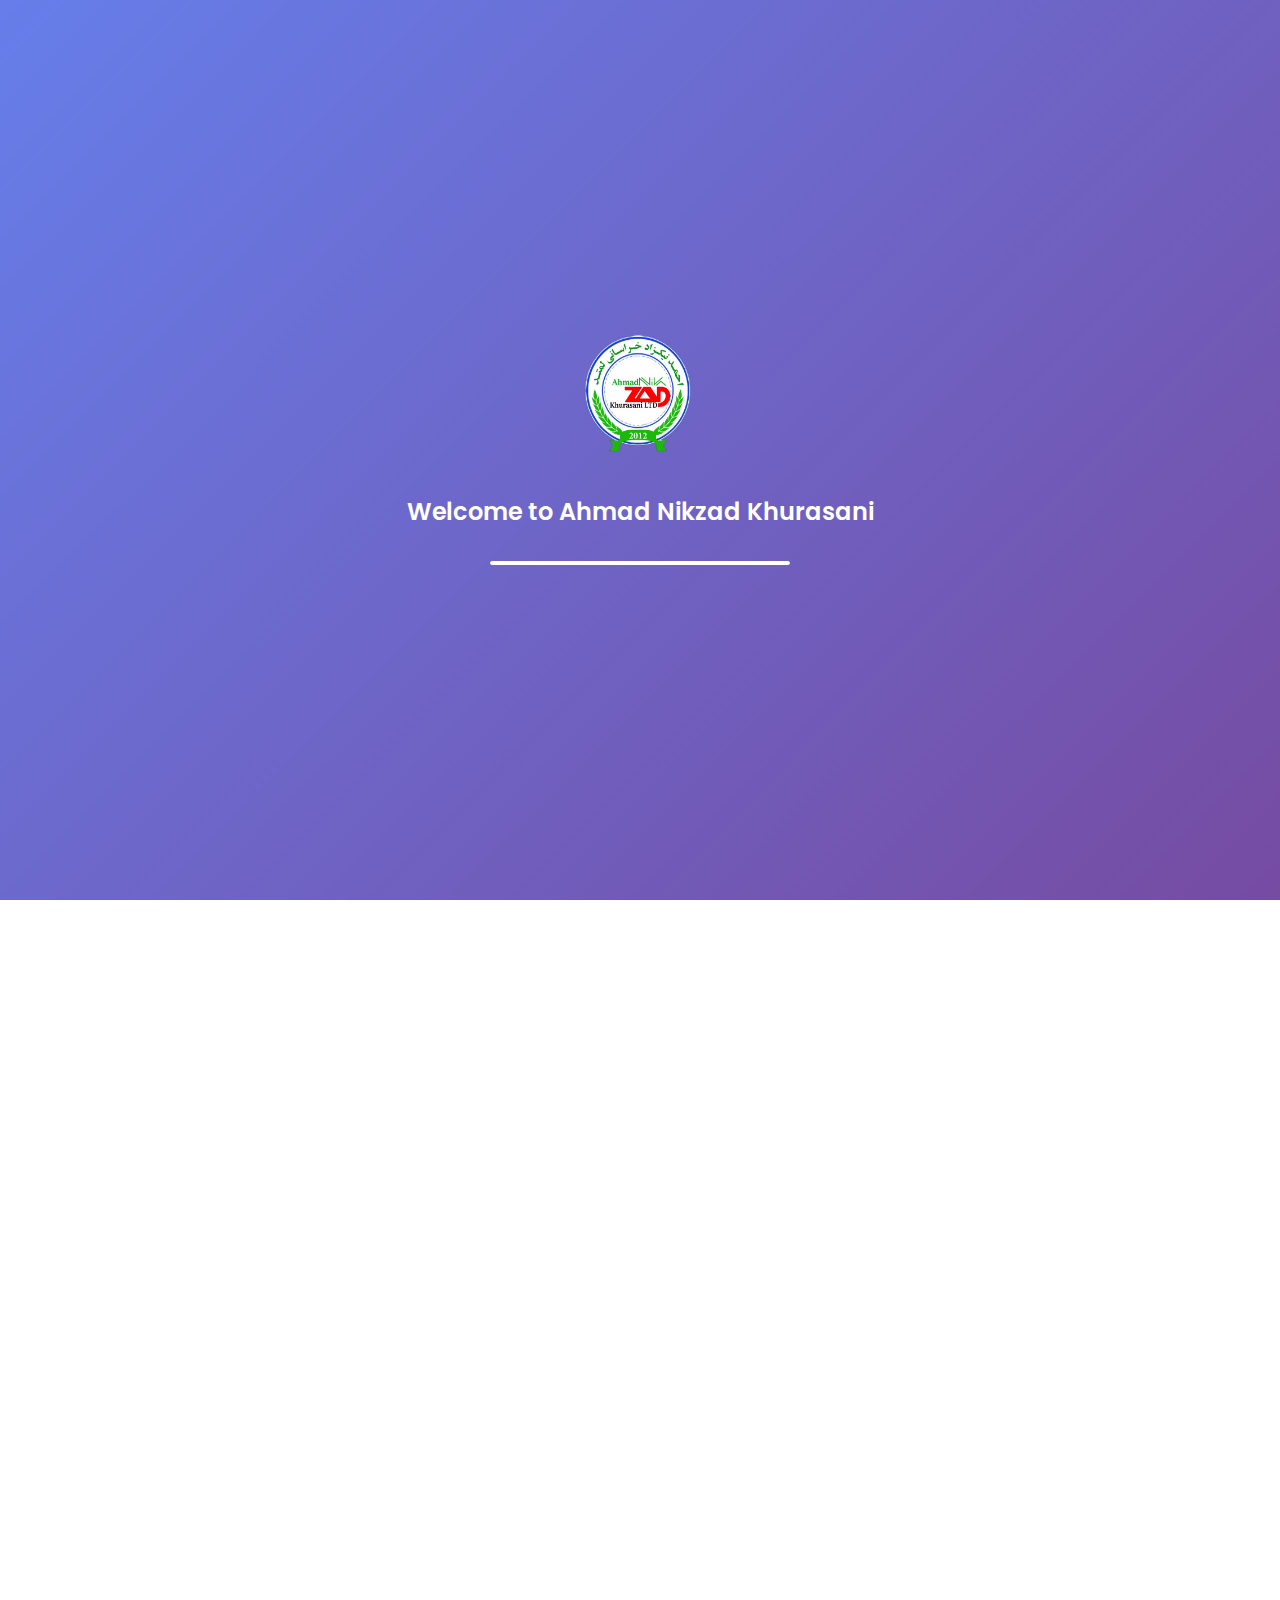
<file: index.html>
<!DOCTYPE html>
<html lang="en">
<head>
    <meta charset="UTF-8">
    <meta name="viewport" content="width=device-width, initial-scale=1.0">
    <title>Ahmad Nikzad Khurasani - Global Trading Company</title>
    <link rel="stylesheet" href="styles.css">
    <link href="https://fonts.googleapis.com/css2?family=Poppins:wght@300;400;500;600;700&display=swap" rel="stylesheet">
    <link rel="stylesheet" href="https://cdnjs.cloudflare.com/ajax/libs/font-awesome/6.0.0/css/all.min.css">
</head>
<body>
    <!-- Loading Animation -->
    <div class="loading-screen" id="loadingScreen">
        <div class="loading-logo">
            <img src="Public/logo.png" alt="Ahmad Nikzad Khurasani Logo" class="logo-animation">
        </div>
        <div class="loading-text">Welcome to Ahmad Nikzad Khurasani</div>
        <div class="loading-bar">
            <div class="loading-progress"></div>
        </div>
    </div>

    <!-- Main Content -->
    <div class="main-content" id="mainContent">
        <!-- Navigation -->
        <nav class="navbar">
            <div class="nav-container">
                <div class="nav-logo">
                    <img src="Public/logo.png" alt="Ahmad Nikzad Khurasani" class="logo">
                    <span class="company-name">Ahmad Nikzad Khurasani</span>
                </div>
                <ul class="nav-menu">
                    <li><a href="#home" class="nav-link">Home</a></li>
                    <li><a href="#about" class="nav-link">About</a></li>
                    <li><a href="#services" class="nav-link">Services</a></li>
                    <li><a href="#contact" class="nav-link">Contact</a></li>
                </ul>
                <div class="hamburger">
                    <span></span>
                    <span></span>
                    <span></span>
                </div>
            </div>
        </nav>

        <!-- Hero Section -->
        <section id="home" class="hero">
            <!-- Stars Background Animation -->
            <div class="stars-container">
                <div class="stars"></div>
                <div class="stars2"></div>
                <div class="stars3"></div>
            </div>
            
            <div class="hero-content">
                <div class="hero-text">
                    <h1 class="hero-title">Ahmad Nikzad Khurasani</h1>
                    <p class="hero-subtitle">Global Trading Excellence</p>
                    <p class="hero-description">Comprehensive Import/Export Solutions Across Key Commodities</p>
                    <div class="hero-buttons">
                        <a href="#services" class="btn btn-primary">Our Services</a>
                        <a href="#contact" class="btn btn-secondary">Get In Touch</a>
                    </div>
                </div>
                <div class="hero-icons">
                    <div class="service-icon-hero" data-service="oil">
                        <img src="Public/oil.jpg" alt="Oil Trading" class="hero-service-image">
                        <span class="icon-label">Oil Trading</span>
                    </div>
                    <div class="service-icon-hero" data-service="cotton">
                        <img src="Public/cotton.jpeg" alt="Cotton Trade" class="hero-service-image">
                        <span class="icon-label">Cotton Trade</span>
                    </div>
                    <div class="service-icon-hero" data-service="dry-fruits">
                        <img src="Public/dry-friut.jpg" alt="Dry Fruits Export" class="hero-service-image">
                        <span class="icon-label">Dry Fruits</span>
                    </div>
                    <div class="service-icon-hero" data-service="cement">
                        <img src="Public/cement.jpg" alt="Cement Supply" class="hero-service-image">
                        <span class="icon-label">Cement Supply</span>
                    </div>
                </div>
            </div>
        </section>

        <!-- Services Grid -->
        <section id="services" class="services-section">
            <div class="container">
                <h2 class="section-title">Our Core Services</h2>
                <p class="section-subtitle">Comprehensive Import/Export Solutions Across Key Commodities</p>
                
                <div class="services-grid">
                    <div class="service-card" data-service="oil">
                        <div class="service-icon">
                            <img src="Public/oil.jpg" alt="Oil Trading" class="service-image">
                        </div>
                        <h3>Oil Trading</h3>
                        <p>Reliable supply of petroleum products and derivatives to global markets</p>
                        <div class="service-details">
                            <p>Our oil division focuses on the reliable supply of petroleum products and derivatives to global markets. We work directly with trusted refineries and suppliers to secure consistent quality and competitive pricing. Our operations include the import and export of crude oil, refined fuels, lubricants, and other petroleum-based products.</p>
                            <p>We handle every stage of the process from contract negotiation and documentation to transportation and storage ensuring compliance with international regulations and environmental standards. By combining industry expertise with logistical efficiency, we help our clients secure their energy needs with confidence.</p>
                        </div>
                    </div>

                    <div class="service-card" data-service="cotton">
                        <div class="service-icon">
                            <img src="Public/cotton.jpeg" alt="Cotton Trade" class="service-image">
                        </div>
                        <h3>Cotton Trade</h3>
                        <p>Premium-quality cotton sourced from leading producers worldwide</p>
                        <div class="service-details">
                            <p>We connect textile manufacturers, distributors, and suppliers across continents with premium-quality cotton sourced from leading producers. Our cotton portfolio includes raw cotton, ginned cotton, and processed fibers suitable for a wide range of textile applications.</p>
                            <p>With a strong focus on quality control, we ensure that every shipment meets the specific requirements of our clients, from fiber length and strength to purity and packaging. By managing procurement, inspection, and shipping, we provide a seamless experience for buyers and sellers in the global cotton trade.</p>
                        </div>
                    </div>

                    <div class="service-card" data-service="dry-fruits">
                        <div class="service-icon">
                            <img src="Public/dry-friut.jpg" alt="Dry Fruits Export" class="service-image">
                        </div>
                        <h3>Dry Fruits Export</h3>
                        <p>High-quality, naturally grown products from trusted farms</p>
                        <div class="service-details">
                            <p>Our dry fruits division specializes in sourcing and exporting high-quality, naturally grown products from trusted farms. We work with a variety of dry fruits, including almonds, walnuts, pistachios, cashews, raisins, and dried apricots.</p>
                            <p>Each product is carefully inspected and processed to preserve its natural taste, nutritional value, and freshness. We prioritize sustainable sourcing practices and strict hygiene standards, ensuring that our customers receive products that meet both health and market standards.</p>
                        </div>
                    </div>

                    <div class="service-card" data-service="cement">
                        <div class="service-icon">
                            <img src="Public/cement.jpg" alt="Cement Supply" class="service-image">
                        </div>
                        <h3>Cement Supply</h3>
                        <p>Premium-grade cement for construction projects of all sizes</p>
                        <div class="service-details">
                            <p>We provide premium-grade cement to support construction projects of all sizes from residential buildings to large-scale infrastructure developments. Sourced from leading manufacturers, our cement meets international strength and durability standards.</p>
                            <p>Our logistics network ensures on-time delivery to ports and project sites, with the capacity to handle both bulk shipments and packaged cement. By maintaining consistent quality and competitive pricing, we help builders and developers keep their projects on schedule and within budget.</p>
                        </div>
                    </div>
                </div>
            </div>
        </section>

        <!-- About Section -->
        <section id="about" class="about-section">
            <div class="container">
                <h2 class="section-title">About Us</h2>
                <div class="about-content">
                    <div class="about-text">
                        <p>Founded in 2012, Ahmad Nikzad Khurasani has established itself as a leading global trading company dedicated to facilitating seamless import and export operations between Asia, Europe, and markets worldwide. Our journey began with a vision to bridge international markets and create opportunities for businesses across continents through reliable, efficient, and transparent trading solutions.</p>
                        
                        <p>Over the past decade, we have built a reputation for excellence in the global commodities market, specializing in high-demand products that drive economies and industries. Our comprehensive approach encompasses the entire trade cycle from initial sourcing and procurement to rigorous quality assurance, efficient logistics management, and timely final delivery. This end-to-end service model ensures that our clients receive consistent, high-quality products while maintaining competitive pricing and meeting strict international standards.</p>
                        
                        <p>Our success is built on the foundation of strong international partnerships, deep market expertise, and a robust supply chain network that spans multiple continents. We have cultivated relationships with trusted suppliers, manufacturers, and logistics providers worldwide, enabling us to offer our clients access to premium products and reliable delivery services. Our team of experienced professionals brings decades of combined knowledge in international trade, market analysis, and regulatory compliance, ensuring that every transaction meets the highest standards of quality, compliance, and timeliness.</p>
                        
                        <p>As we continue to grow and expand our global footprint, we remain committed to our core values of integrity, transparency, and customer satisfaction. We understand that in today's interconnected world, businesses need partners they can trust to navigate the complexities of international trade. That's why we invest heavily in technology, infrastructure, and human resources to provide our clients with the most efficient and reliable trading solutions available in the market.</p>
                    </div>
                    <div class="about-background-logo">
                        <img src="Public/logo.png" alt="Ahmad Nikzad Khurasani" class="about-logo-bg">
                    </div>
                </div>
            </div>
        </section>

        <!-- Stats Section -->
        <section class="stats-section">
            <div class="container">
                <div class="stats-grid">
                    <div class="stat-box">
                        <div class="stat-icon">
                            <i class="fas fa-calendar-alt"></i>
                        </div>
                        <div class="stat-number" data-target="12">0+</div>
                        <div class="stat-label">Years of Experience</div>
                    </div>
                    <div class="stat-box">
                        <div class="stat-icon">
                            <i class="fas fa-users"></i>
                        </div>
                        <div class="stat-number" data-target="50">0+</div>
                        <div class="stat-label">Professional Workers</div>
                    </div>
                    <div class="stat-box">
                        <div class="stat-icon">
                            <i class="fas fa-globe"></i>
                        </div>
                        <div class="stat-number" data-target="25">0+</div>
                        <div class="stat-label">Countries Worldwide</div>
                    </div>
                </div>
            </div>
        </section>

        <!-- Why Choose Us Section -->
        <section class="why-choose-section">
            <div class="container">
                <h2 class="section-title">Why Choose Us</h2>
                <div class="features-grid">
                    <div class="feature-card">
                        <div class="feature-icon">
                            <i class="fas fa-globe"></i>
                        </div>
                        <h3>Global Network</h3>
                        <p>Strong partnerships with suppliers and buyers across Asia, Europe, and beyond.</p>
                        <div class="feature-button">Global Reach</div>
                    </div>
                    <div class="feature-card">
                        <div class="feature-icon">
                            <i class="fas fa-certificate"></i>
                        </div>
                        <h3>Quality Assurance</h3>
                        <p>Rigorous inspection and compliance with international standards.</p>
                        <div class="feature-button">Quality First</div>
                    </div>
                    <div class="feature-card">
                        <div class="feature-icon">
                            <i class="fas fa-shipping-fast"></i>
                        </div>
                        <h3>End-to-End Service</h3>
                        <p>Complete handling from sourcing to final delivery.</p>
                        <div class="feature-button">Full Service</div>
                    </div>
                    <div class="feature-card">
                        <div class="feature-icon">
                            <i class="fas fa-chart-line"></i>
                        </div>
                        <h3>Market Expertise</h3>
                        <p>Deep understanding of commodity markets and price trends.</p>
                        <div class="feature-button">Expert Knowledge</div>
                    </div>
                    <div class="feature-card">
                        <div class="feature-icon">
                            <i class="fas fa-truck"></i>
                        </div>
                        <h3>Reliable Logistics</h3>
                        <p>Efficient shipping and customs clearance for timely arrivals.</p>
                        <div class="feature-button">Fast Delivery</div>
                    </div>
                </div>
            </div>
        </section>



        <!-- Contact Section -->
        <section id="contact" class="contact-section">
            <div class="container">
                <h2 class="section-title">Contact Us</h2>
                <div class="contact-content">
                    <div class="contact-buttons">
                        <div class="contact-button" data-type="headquarters">
                            <div class="contact-icon">
                                <i class="fas fa-building"></i>
                            </div>
                            <div class="contact-info">
                                <h3>Headquarters</h3>
                                <p>Mazar Sharif, Afghanistan</p>
                            </div>
                        </div>
                        <div class="contact-button" data-type="email">
                            <div class="contact-icon">
                                <i class="fas fa-envelope"></i>
                            </div>
                            <div class="contact-info">
                                <h3>Email</h3>
                                <p>info@ahmadnikzad.ltd</p>
                            </div>
                        </div>
                        <div class="contact-button" data-type="whatsapp1">
                            <div class="contact-icon">
                                <i class="fab fa-whatsapp"></i>
                            </div>
                            <div class="contact-info">
                                <h3>WhatsApp</h3>
                                <p>+90 539 436 2930</p>
                            </div>
                        </div>
                        <div class="contact-button" data-type="whatsapp2">
                            <div class="contact-icon">
                                <i class="fab fa-whatsapp"></i>
                            </div>
                            <div class="contact-info">
                                <h3>WhatsApp</h3>
                                <p>+93 782 068 888</p>
                            </div>
                        </div>
                    </div>
                </div>
            </div>
        </section>

        <!-- Footer -->
        <footer class="footer">
            <div class="container">
                <div class="footer-content">
                    <div class="footer-logo">
                        <img src="Public/logo.png" alt="Ahmad Nikzad Khurasani" class="footer-logo-img">
                        <p>Ahmad Nikzad Khurasani</p>
                    </div>
                    <div class="footer-links">
                        <a href="#home">Home</a>
                        <a href="#about">About</a>
                        <a href="#services">Services</a>
                        <a href="#contact">Contact</a>
                    </div>
                </div>
                <div class="footer-bottom">
                    <p>&copy; 2025 Ahmad Nikzad Khurasani. All rights reserved.</p>
                </div>
            </div>
        </footer>
    </div>

    <script src="script.js"></script>
</body>
</html>
</file>
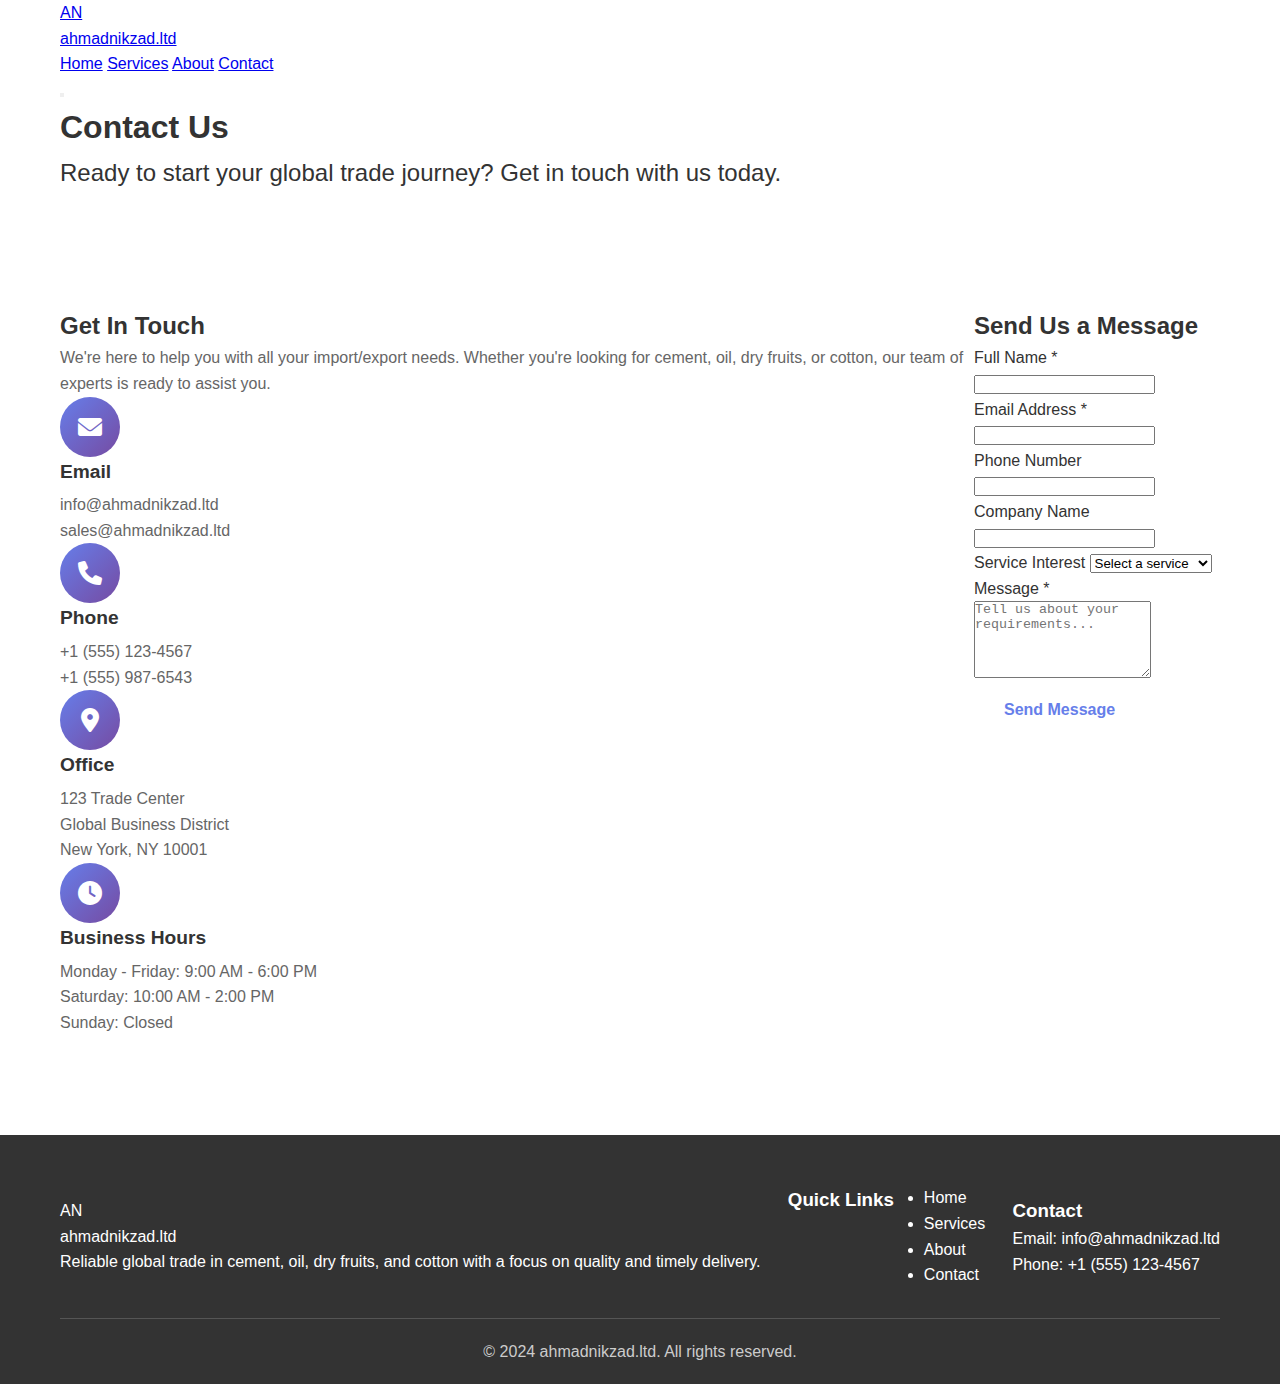
<file: contact.html>
<!DOCTYPE html>
<html lang="en">
<head>
    <meta charset="UTF-8">
    <meta name="viewport" content="width=device-width, initial-scale=1.0">
    <title>Contact — AHMADNIKZAD</title>
    <meta name="description" content="Get in touch with Ahmad Nikzad Khurasani for your import/export needs.">
    <link rel="stylesheet" href="styles.css">
    <link rel="stylesheet" href="https://cdnjs.cloudflare.com/ajax/libs/font-awesome/6.0.0/css/all.min.css">
</head>
<body>
    <!-- Header -->
    <header class="header">
        <div class="container">
            <div class="header-inner">
                <a href="index.html" class="brand">
                    <div class="logo">AN</div>
                    <span class="brand-name">ahmadnikzad.ltd</span>
                </a>
                <nav class="nav">
                    <a href="index.html">Home</a>
                    <a href="services.html">Services</a>
                    <a href="about.html">About</a>
                    <a href="contact.html" class="active">Contact</a>
                </nav>
                <button class="mobile-menu-btn" aria-label="Menu">
                    <span></span>
                    <span></span>
                    <span></span>
                </button>
            </div>
        </div>
    </header>

    <!-- Main Content -->
    <main>
        <!-- Hero Section -->
        <section class="hero-section">
            <div class="container">
                <h1>Contact Us</h1>
                <p class="hero-subtitle">Ready to start your global trade journey? Get in touch with us today.</p>
            </div>
        </section>

        <!-- Contact Content -->
        <section class="contact-section">
            <div class="container">
                <div class="contact-content">
                    <div class="contact-info">
                        <h2>Get In Touch</h2>
                        <p>We're here to help you with all your import/export needs. Whether you're looking for cement, oil, dry fruits, or cotton, our team of experts is ready to assist you.</p>
                        
                        <div class="contact-methods">
                            <div class="contact-method">
                                <div class="contact-icon">
                                    <i class="fas fa-envelope"></i>
                                </div>
                                <div class="contact-details">
                                    <h3>Email</h3>
                                    <p>info@ahmadnikzad.ltd</p>
                                    <p>sales@ahmadnikzad.ltd</p>
                                </div>
                            </div>
                            
                            <div class="contact-method">
                                <div class="contact-icon">
                                    <i class="fas fa-phone"></i>
                                </div>
                                <div class="contact-details">
                                    <h3>Phone</h3>
                                    <p>+1 (555) 123-4567</p>
                                    <p>+1 (555) 987-6543</p>
                                </div>
                            </div>
                            
                            <div class="contact-method">
                                <div class="contact-icon">
                                    <i class="fas fa-map-marker-alt"></i>
                                </div>
                                <div class="contact-details">
                                    <h3>Office</h3>
                                    <p>123 Trade Center</p>
                                    <p>Global Business District</p>
                                    <p>New York, NY 10001</p>
                                </div>
                            </div>
                            
                            <div class="contact-method">
                                <div class="contact-icon">
                                    <i class="fas fa-clock"></i>
                                </div>
                                <div class="contact-details">
                                    <h3>Business Hours</h3>
                                    <p>Monday - Friday: 9:00 AM - 6:00 PM</p>
                                    <p>Saturday: 10:00 AM - 2:00 PM</p>
                                    <p>Sunday: Closed</p>
                                </div>
                            </div>
                        </div>
                    </div>
                    
                    <div class="contact-form">
                        <h2>Send Us a Message</h2>
                        <form>
                            <div class="form-group">
                                <label for="name">Full Name *</label>
                                <input type="text" id="name" name="name" required>
                            </div>
                            
                            <div class="form-group">
                                <label for="email">Email Address *</label>
                                <input type="email" id="email" name="email" required>
                            </div>
                            
                            <div class="form-group">
                                <label for="phone">Phone Number</label>
                                <input type="tel" id="phone" name="phone">
                            </div>
                            
                            <div class="form-group">
                                <label for="company">Company Name</label>
                                <input type="text" id="company" name="company">
                            </div>
                            
                            <div class="form-group">
                                <label for="service">Service Interest</label>
                                <select id="service" name="service">
                                    <option value="">Select a service</option>
                                    <option value="cement">Cement Supply</option>
                                    <option value="oil">Oil Trading</option>
                                    <option value="dry-fruits">Dry Fruits Export</option>
                                    <option value="cotton">Cotton Trade</option>
                                    <option value="other">Other</option>
                                </select>
                            </div>
                            
                            <div class="form-group">
                                <label for="message">Message *</label>
                                <textarea id="message" name="message" rows="5" required placeholder="Tell us about your requirements..."></textarea>
                            </div>
                            
                            <button type="submit" class="btn btn-primary">Send Message</button>
                        </form>
                    </div>
                </div>
            </div>
        </section>
    </main>

    <!-- Footer -->
    <footer class="footer">
        <div class="container">
            <div class="footer-content">
                <div class="footer-brand">
                    <div class="logo">AN</div>
                    <span class="brand-name">ahmadnikzad.ltd</span>
                    <p>Reliable global trade in cement, oil, dry fruits, and cotton with a focus on quality and timely delivery.</p>
                </div>
                <div class="footer-links">
                    <h3>Quick Links</h3>
                    <ul>
                        <li><a href="index.html">Home</a></li>
                        <li><a href="services.html">Services</a></li>
                        <li><a href="about.html">About</a></li>
                        <li><a href="contact.html">Contact</a></li>
                    </ul>
                </div>
                <div class="footer-contact">
                    <h3>Contact</h3>
                    <p>Email: info@ahmadnikzad.ltd</p>
                    <p>Phone: +1 (555) 123-4567</p>
                </div>
            </div>
            <div class="footer-bottom">
                <p>&copy; 2024 ahmadnikzad.ltd. All rights reserved.</p>
            </div>
        </div>
    </footer>

    <script src="script.js"></script>
</body>
</html>
</file>
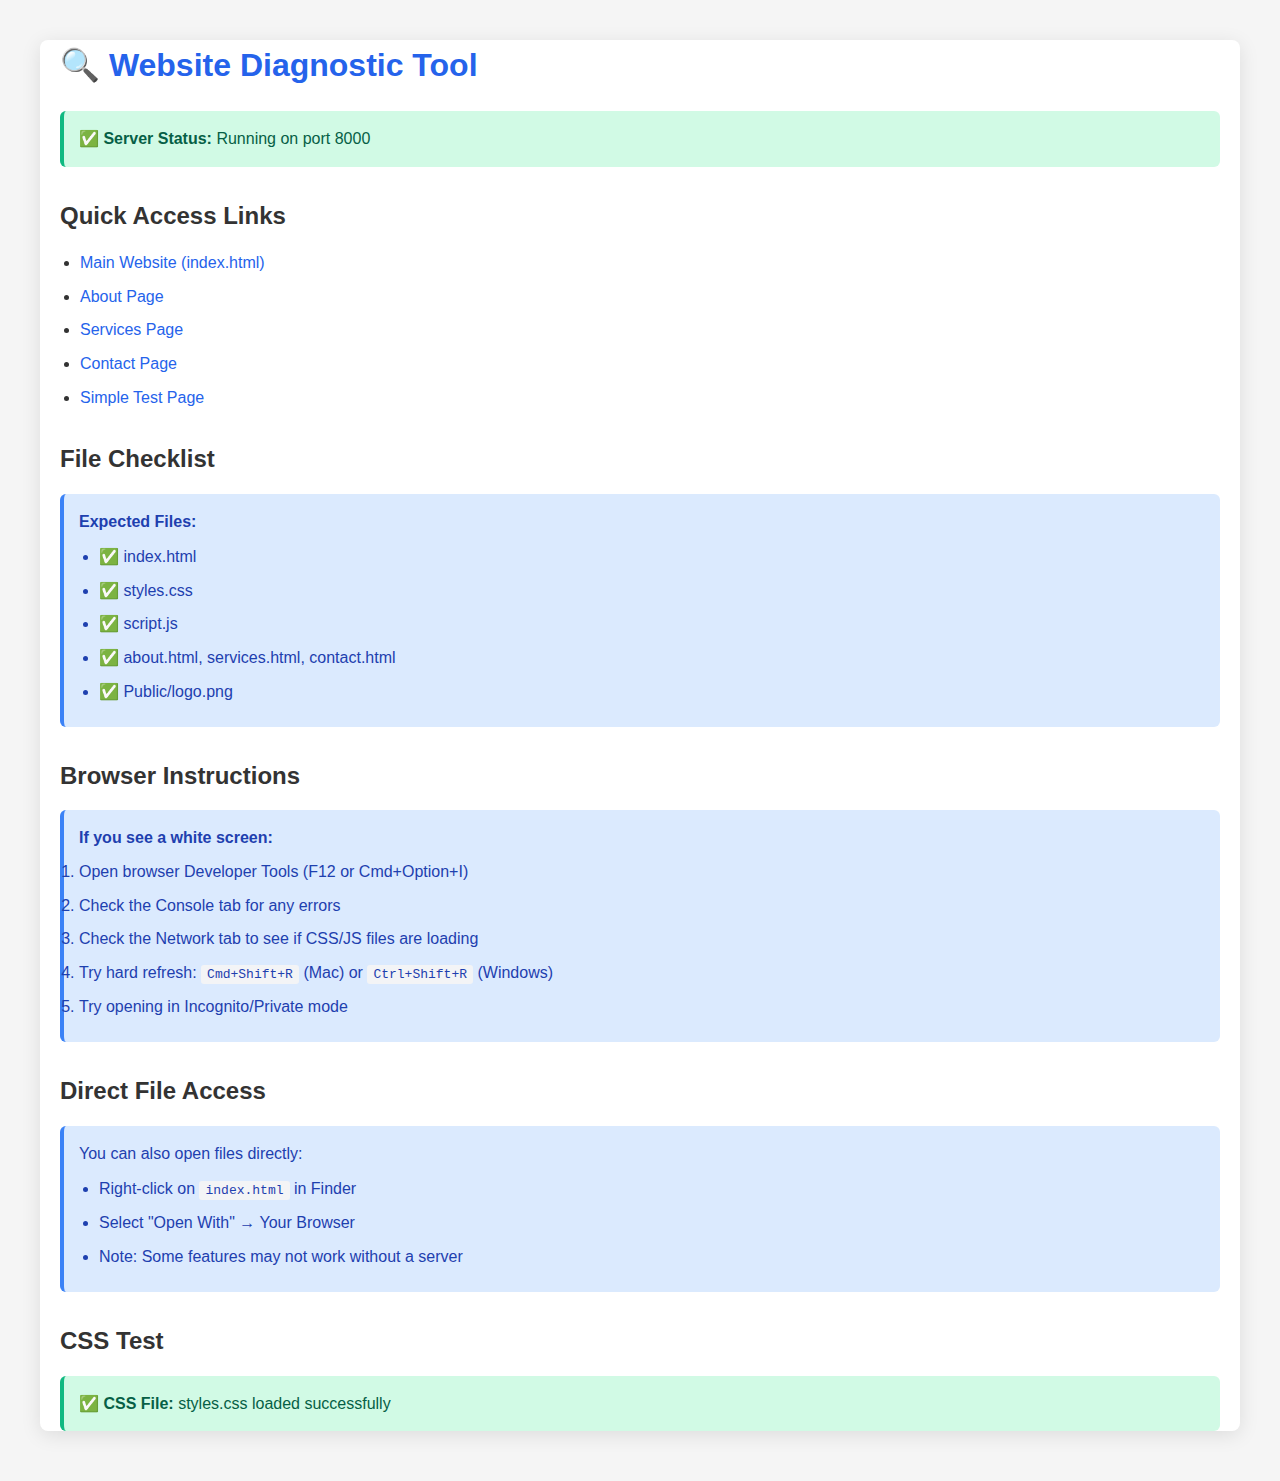
<file: debug.html>
<!DOCTYPE html>
<html lang="en">
<head>
    <meta charset="UTF-8">
    <meta name="viewport" content="width=device-width, initial-scale=1.0">
    <title>Debug - Website Status</title>
    <style>
        * { margin: 0; padding: 0; box-sizing: border-box; }
        body {
            font-family: -apple-system, BlinkMacSystemFont, 'Segoe UI', Arial, sans-serif;
            background: #f5f5f5;
            padding: 40px;
            line-height: 1.6;
        }
        .container {
            max-width: 800px;
            margin: 0 auto;
            background: white;
            padding: 40px;
            border-radius: 8px;
            box-shadow: 0 4px 20px rgba(0,0,0,0.1);
        }
        h1 { color: #2563eb; margin-bottom: 20px; }
        h2 { color: #333; margin-top: 30px; margin-bottom: 15px; }
        .status { padding: 15px; margin: 10px 0; border-radius: 6px; }
        .success { background: #d1fae5; color: #065f46; border-left: 4px solid #10b981; }
        .error { background: #fee2e2; color: #991b1b; border-left: 4px solid #ef4444; }
        .info { background: #dbeafe; color: #1e40af; border-left: 4px solid #3b82f6; }
        ul { margin-left: 20px; margin-top: 10px; }
        li { margin: 8px 0; }
        a { color: #2563eb; text-decoration: none; font-weight: 500; }
        a:hover { text-decoration: underline; }
        code { background: #f3f4f6; padding: 2px 6px; border-radius: 3px; font-family: monospace; }
    </style>
</head>
<body>
    <div class="container">
        <h1>🔍 Website Diagnostic Tool</h1>
        
        <div class="status success">
            <strong>✅ Server Status:</strong> Running on port 8000
        </div>
        
        <h2>Quick Access Links</h2>
        <ul>
            <li><a href="index.html" target="_blank">Main Website (index.html)</a></li>
            <li><a href="about.html" target="_blank">About Page</a></li>
            <li><a href="services.html" target="_blank">Services Page</a></li>
            <li><a href="contact.html" target="_blank">Contact Page</a></li>
            <li><a href="test.html" target="_blank">Simple Test Page</a></li>
        </ul>
        
        <h2>File Checklist</h2>
        <div class="status info">
            <strong>Expected Files:</strong>
            <ul>
                <li>✅ index.html</li>
                <li>✅ styles.css</li>
                <li>✅ script.js</li>
                <li>✅ about.html, services.html, contact.html</li>
                <li>✅ Public/logo.png</li>
            </ul>
        </div>
        
        <h2>Browser Instructions</h2>
        <div class="status info">
            <p><strong>If you see a white screen:</strong></p>
            <ol>
                <li>Open browser Developer Tools (F12 or Cmd+Option+I)</li>
                <li>Check the Console tab for any errors</li>
                <li>Check the Network tab to see if CSS/JS files are loading</li>
                <li>Try hard refresh: <code>Cmd+Shift+R</code> (Mac) or <code>Ctrl+Shift+R</code> (Windows)</li>
                <li>Try opening in Incognito/Private mode</li>
            </ol>
        </div>
        
        <h2>Direct File Access</h2>
        <div class="status info">
            <p>You can also open files directly:</p>
            <ul>
                <li>Right-click on <code>index.html</code> in Finder</li>
                <li>Select "Open With" → Your Browser</li>
                <li>Note: Some features may not work without a server</li>
            </ul>
        </div>
        
        <h2>CSS Test</h2>
        <div id="css-test" class="status">
            <p>Testing CSS loading...</p>
        </div>
        
        <script>
            // Test if CSS is loaded
            const testDiv = document.getElementById('css-test');
            setTimeout(() => {
                const link = document.createElement('link');
                link.rel = 'stylesheet';
                link.href = 'styles.css';
                link.onload = () => {
                    testDiv.className = 'status success';
                    testDiv.innerHTML = '<strong>✅ CSS File:</strong> styles.css loaded successfully';
                };
                link.onerror = () => {
                    testDiv.className = 'status error';
                    testDiv.innerHTML = '<strong>❌ CSS File:</strong> styles.css failed to load. Check file path.';
                };
                document.head.appendChild(link);
            }, 100);
        </script>
    </div>
</body>
</html>
</file>
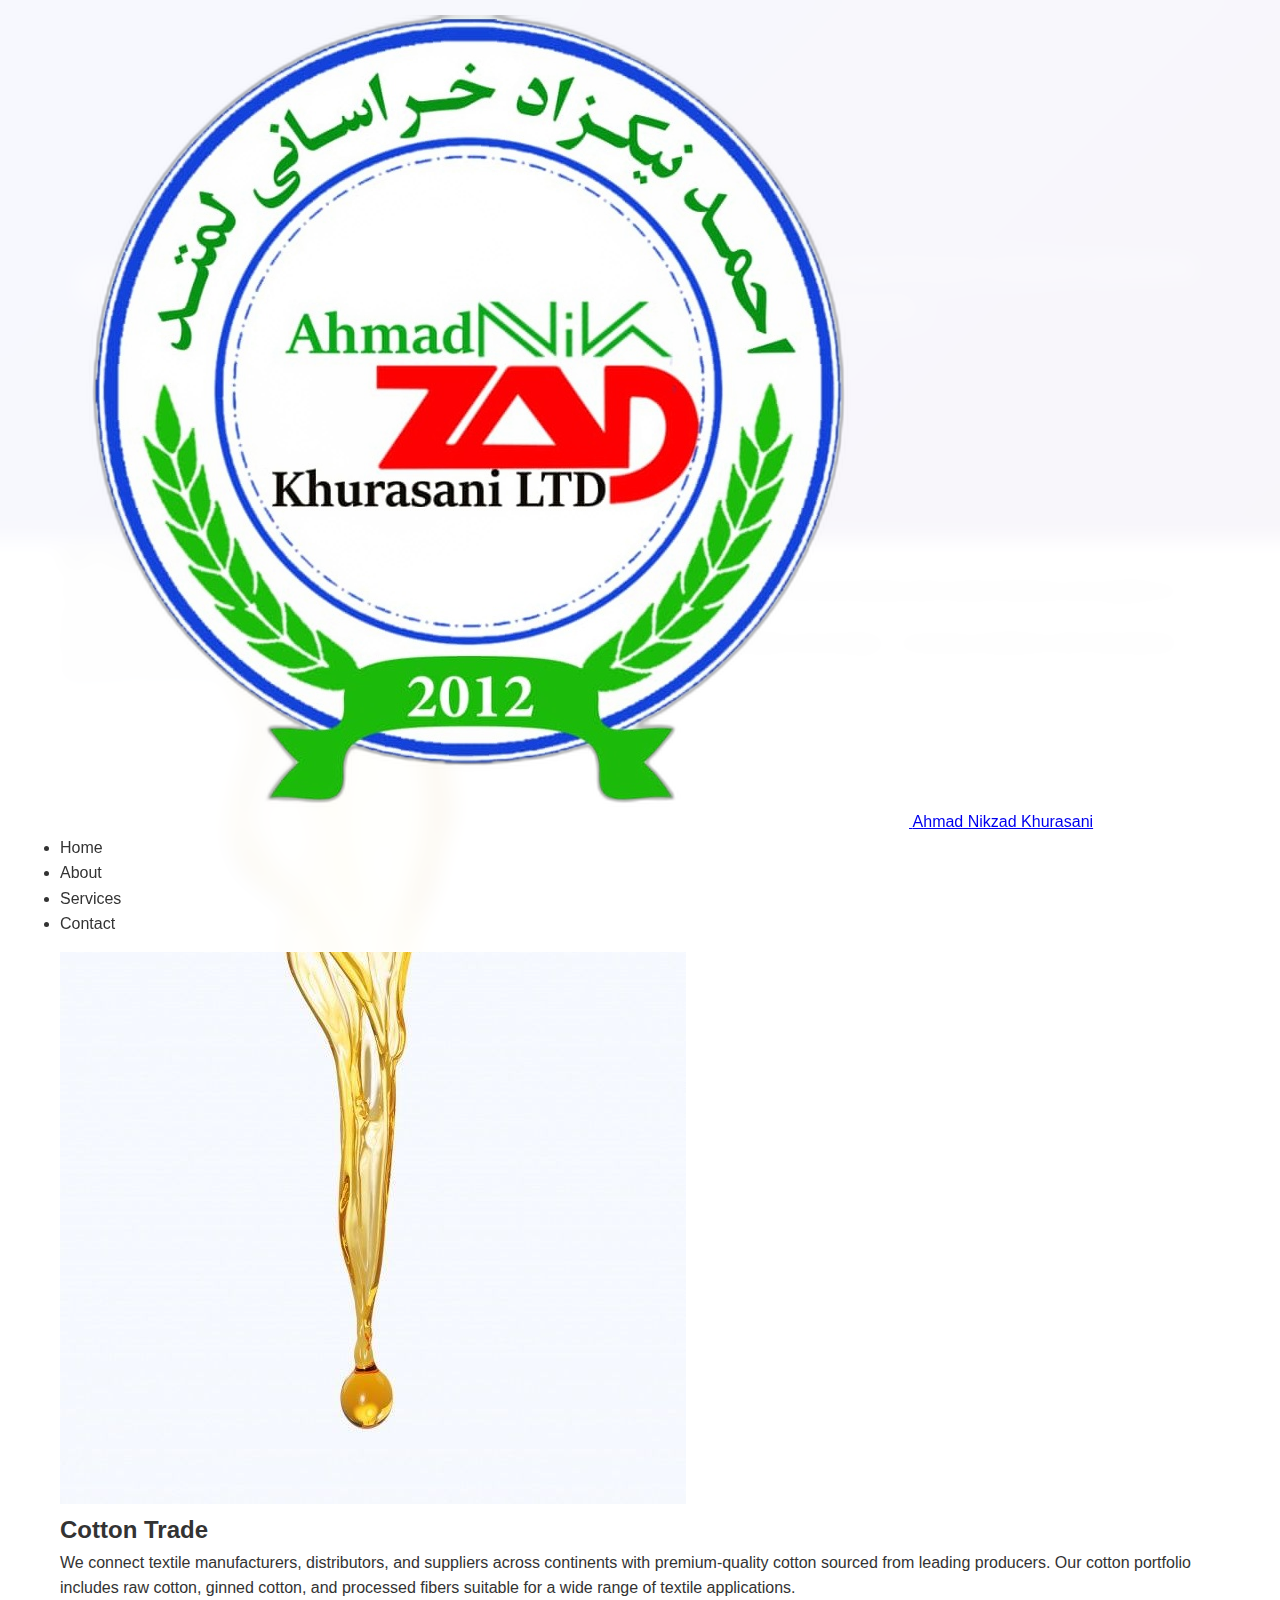
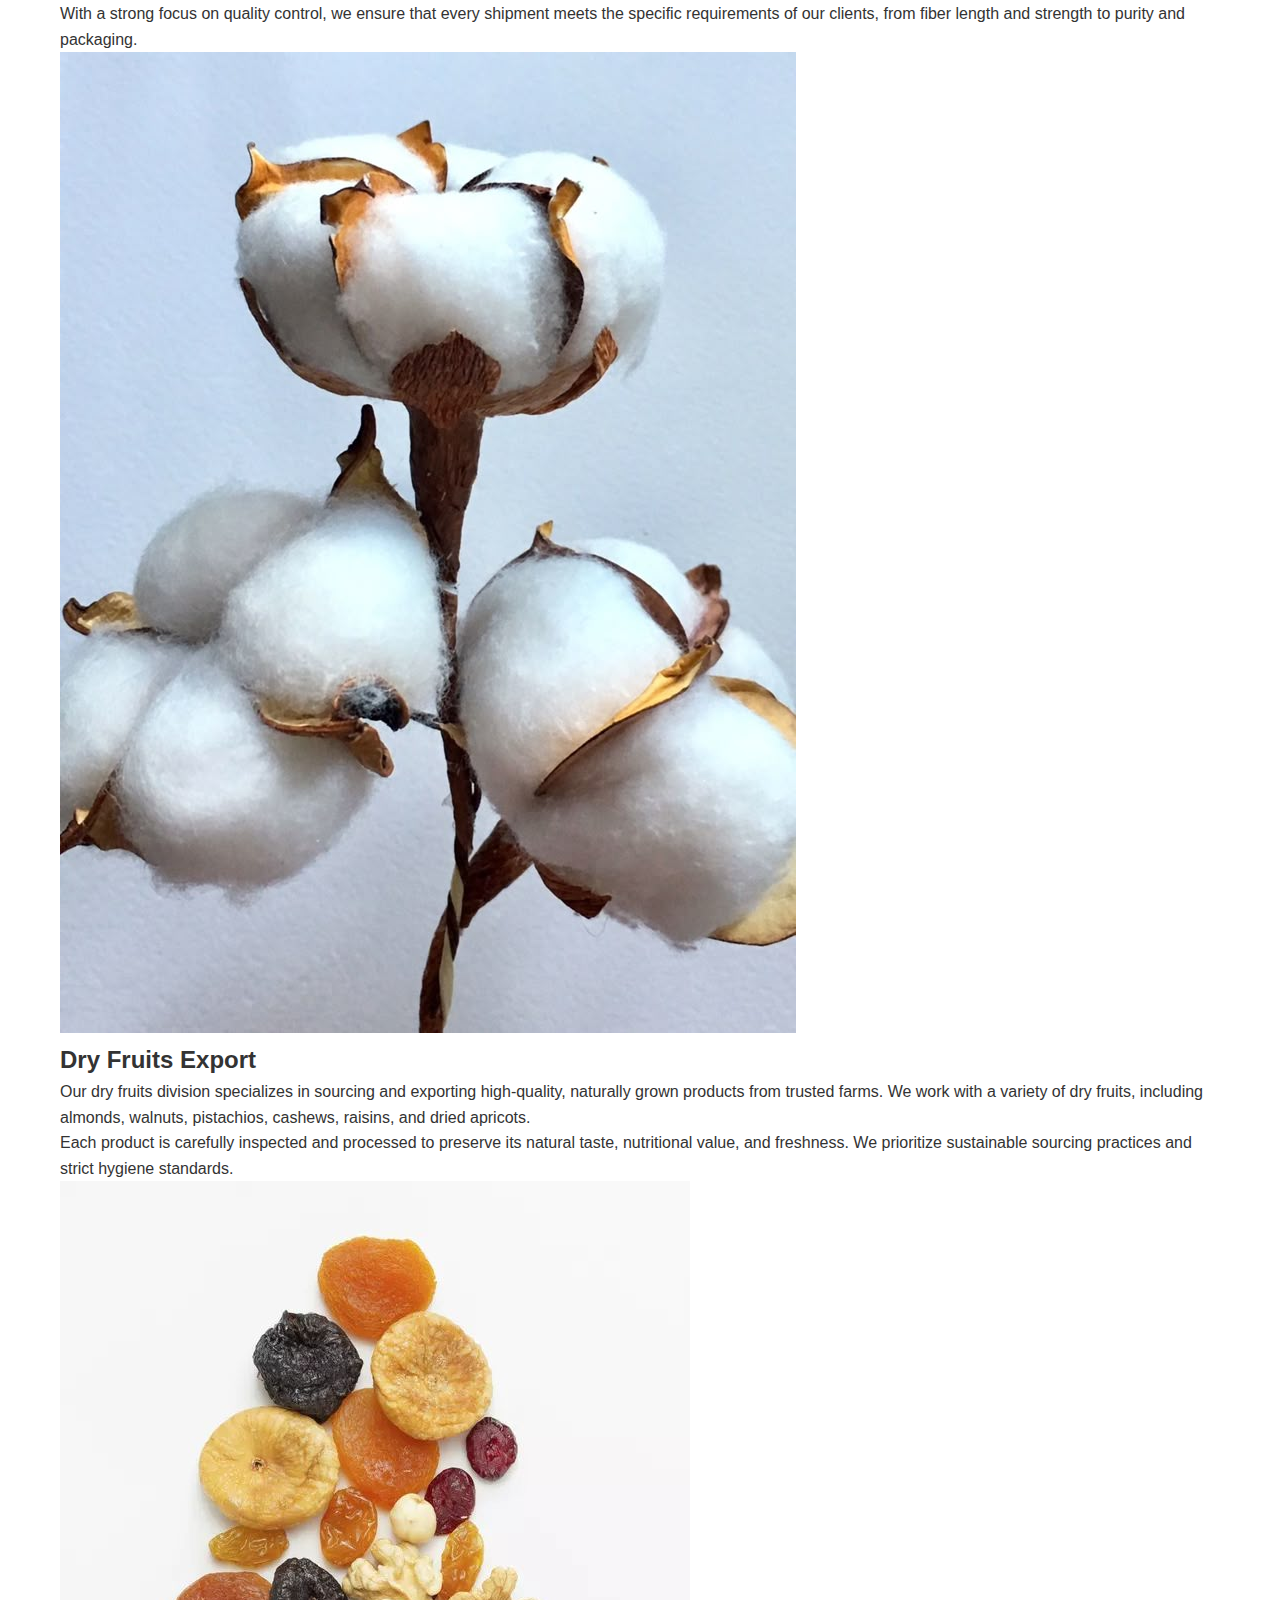
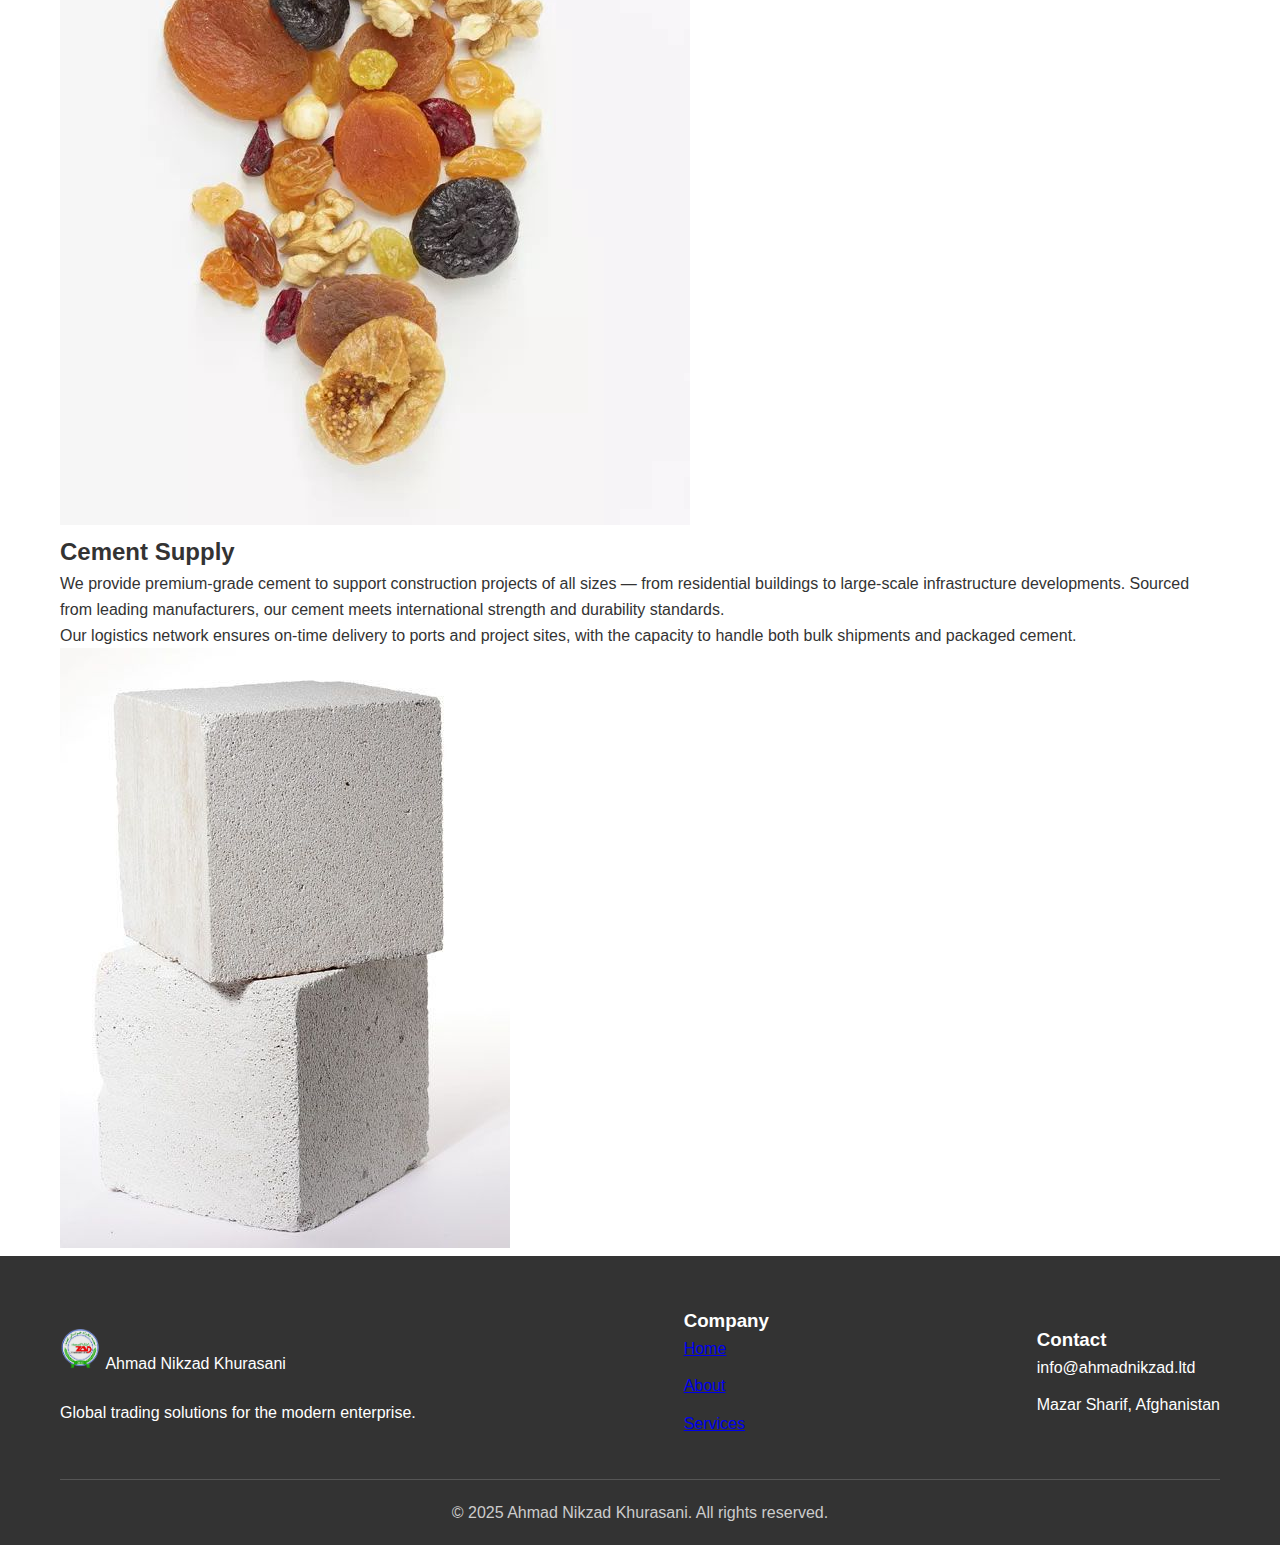
<file: services.html>
<!DOCTYPE html>
<html lang="en">
<head>
    <meta charset="UTF-8">
    <meta name="viewport" content="width=device-width, initial-scale=1.0">
    
    <!-- Primary Meta Tags -->
    <title>Services - Oil Trading, Cotton, Dry Fruits & Cement Export | Ahmad Nikzad Khurasani</title>
    <meta name="title" content="Services - Oil Trading, Cotton, Dry Fruits & Cement Export | Ahmad Nikzad Khurasani">
    <meta name="description" content="Comprehensive import/export services: Oil trading, cotton trade, dry fruits export, and cement supply. Global trading solutions connecting Asia, Europe, and worldwide markets.">
    <meta name="keywords" content="oil trading, cotton trade, dry fruits export, cement supply, import export services, commodity trading, global trade services">
    <meta name="robots" content="index, follow">
    
    <!-- Open Graph / Facebook -->
    <meta property="og:type" content="website">
    <meta property="og:url" content="https://ahmadnikzad.ltd/services.html">
    <meta property="og:title" content="Services - Oil Trading, Cotton, Dry Fruits & Cement Export">
    <meta property="og:description" content="Comprehensive import/export services for oil, cotton, dry fruits, and cement.">
    <meta property="og:image" content="https://ahmadnikzad.ltd/Public/logo.png">
    
    <!-- Twitter -->
    <meta property="twitter:card" content="summary_large_image">
    <meta property="twitter:url" content="https://ahmadnikzad.ltd/services.html">
    <meta property="twitter:title" content="Services - Oil Trading, Cotton, Dry Fruits & Cement Export">
    <meta property="twitter:description" content="Comprehensive import/export services for oil, cotton, dry fruits, and cement.">
    <meta property="twitter:image" content="https://ahmadnikzad.ltd/Public/logo.png">
    
    <!-- Canonical URL -->
    <link rel="canonical" href="https://ahmadnikzad.ltd/services.html">
    
    <!-- Favicon -->
    <link rel="icon" type="image/png" href="Public/logo.png">
    
    <!-- Stylesheets -->
    <link rel="stylesheet" href="styles.css">
    <link href="https://fonts.googleapis.com/css2?family=Inter:wght@300;400;500;600;700&display=swap" rel="stylesheet">
    
    <!-- Structured Data for Services -->
    <script type="application/ld+json">
    {
      "@context": "https://schema.org",
      "@type": "Service",
      "serviceType": "Global Trading Services",
      "provider": {
        "@type": "Organization",
        "name": "Ahmad Nikzad Khurasani"
      },
      "areaServed": "Worldwide",
      "hasOfferCatalog": {
        "@type": "OfferCatalog",
        "name": "Trading Services",
        "itemListElement": [
          {
            "@type": "Offer",
            "itemOffered": {
              "@type": "Service",
              "name": "Oil Trading"
            }
          },
          {
            "@type": "Offer",
            "itemOffered": {
              "@type": "Service",
              "name": "Cotton Trade"
            }
          },
          {
            "@type": "Offer",
            "itemOffered": {
              "@type": "Service",
              "name": "Dry Fruits Export"
            }
          },
          {
            "@type": "Offer",
            "itemOffered": {
              "@type": "Service",
              "name": "Cement Supply"
            }
          }
        ]
      }
    }
    </script>
</head>
<body>

    <!-- Navigation -->
    <nav class="navbar">
        <div class="container nav-inner">
            <a href="index.html" class="logo">
                <img src="Public/logo.png" alt="Ahmad Nikzad Khurasani Logo">
                <span>Ahmad Nikzad Khurasani</span>
            </a>
            
            <div class="hamburger">
                <span></span>
                <span></span>
                <span></span>
            </div>

            <ul class="nav-links">
                <li><a href="index.html" class="nav-link">Home</a></li>
                <li><a href="about.html" class="nav-link">About</a></li>
                <li><a href="services.html" class="nav-link active">Services</a></li>
                <li><a href="contact.html" class="nav-link">Contact</a></li>
            </ul>
        </div>
    </nav>

    <!-- Hero Section -->
    <header class="hero" style="min-height: 60vh;">
        <div class="hero-bg"></div>
        <div class="container">
            <div class="hero-content reveal-on-scroll">
                <h1 class="hero-title">Our Capabilities</h1>
                <p class="hero-subtitle">Comprehensive import/export solutions tailored to global market demands.</p>
            </div>
        </div>
    </header>

    <!-- Oil Trading -->
    <section class="section-padding" id="oil">
        <div class="container content-block">
            <div class="content-text reveal-on-scroll">
                <h2>Oil Trading</h2>
                <p>Our oil division focuses on the reliable supply of petroleum products and derivatives to global markets. We work directly with trusted refineries and suppliers to secure consistent quality and competitive pricing.</p>
                <p>We handle every stage of the process — from contract negotiation and documentation to transportation and storage — ensuring compliance with international regulations and environmental standards.</p>
            </div>
            <div class="content-image reveal-on-scroll">
                <img src="Public/oil.jpg" alt="Oil Trading">
            </div>
        </div>
    </section>

    <!-- Cotton Trade -->
    <section class="section-padding modular-section" id="cotton" style="background-color: white;">
        <div class="container content-block" style="flex-direction: row-reverse;">
            <div class="content-text reveal-on-scroll">
                <h2>Cotton Trade</h2>
                <p>We connect textile manufacturers, distributors, and suppliers across continents with premium-quality cotton sourced from leading producers. Our cotton portfolio includes raw cotton, ginned cotton, and processed fibers suitable for a wide range of textile applications.</p>
                <p>With a strong focus on quality control, we ensure that every shipment meets the specific requirements of our clients, from fiber length and strength to purity and packaging.</p>
            </div>
            <div class="content-image reveal-on-scroll">
                <img src="Public/cotton.jpeg" alt="Cotton Trade">
            </div>
        </div>
    </section>

    <!-- Dry Fruits -->
    <section class="section-padding" id="dry-fruits">
        <div class="container content-block">
            <div class="content-text reveal-on-scroll">
                <h2>Dry Fruits Export</h2>
                <p>Our dry fruits division specializes in sourcing and exporting high-quality, naturally grown products from trusted farms. We work with a variety of dry fruits, including almonds, walnuts, pistachios, cashews, raisins, and dried apricots.</p>
                <p>Each product is carefully inspected and processed to preserve its natural taste, nutritional value, and freshness. We prioritize sustainable sourcing practices and strict hygiene standards.</p>
            </div>
            <div class="content-image reveal-on-scroll">
                <img src="Public/dry-friut.jpg" alt="Dry Fruits">
            </div>
        </div>
    </section>

    <!-- Cement -->
    <section class="section-padding modular-section" id="cement" style="background-color: white;">
        <div class="container content-block" style="flex-direction: row-reverse;">
            <div class="content-text reveal-on-scroll">
                <h2>Cement Supply</h2>
                <p>We provide premium-grade cement to support construction projects of all sizes — from residential buildings to large-scale infrastructure developments. Sourced from leading manufacturers, our cement meets international strength and durability standards.</p>
                <p>Our logistics network ensures on-time delivery to ports and project sites, with the capacity to handle both bulk shipments and packaged cement.</p>
            </div>
            <div class="content-image reveal-on-scroll">
                <img src="Public/cement.jpg" alt="Cement Supply">
            </div>
        </div>
    </section>

    <!-- Footer -->
    <footer class="footer">
        <div class="container">
            <div class="grid-12 footer-content">
                <div style="grid-column: span 4;">
                    <div class="logo" style="color: white; margin-bottom: 24px;">
                        <img src="Public/logo.png" alt="Logo" style="height: 40px; width: auto; opacity: 0.9;">
                        <span style="color: white;">Ahmad Nikzad Khurasani</span>
                    </div>
                    <p>Global trading solutions for the modern enterprise.</p>
                </div>
                <div style="grid-column: span 2;">
                    <h3>Company</h3>
                    <ul style="list-style: none;">
                        <li style="margin-bottom: 12px;"><a href="index.html">Home</a></li>
                        <li style="margin-bottom: 12px;"><a href="about.html">About</a></li>
                        <li style="margin-bottom: 12px;"><a href="services.html">Services</a></li>
                    </ul>
                </div>
                <div style="grid-column: span 3;">
                    <h3>Contact</h3>
                    <ul style="list-style: none;">
                        <li style="margin-bottom: 12px;">info@ahmadnikzad.ltd</li>
                        <li style="margin-bottom: 12px;">Mazar Sharif, Afghanistan</li>
                    </ul>
                </div>
            </div>
            <div class="footer-bottom">
                <p>&copy; 2025 Ahmad Nikzad Khurasani. All rights reserved.</p>
            </div>
        </div>
    </footer>

    <script src="script.js"></script>
</body>
</html>
</file>
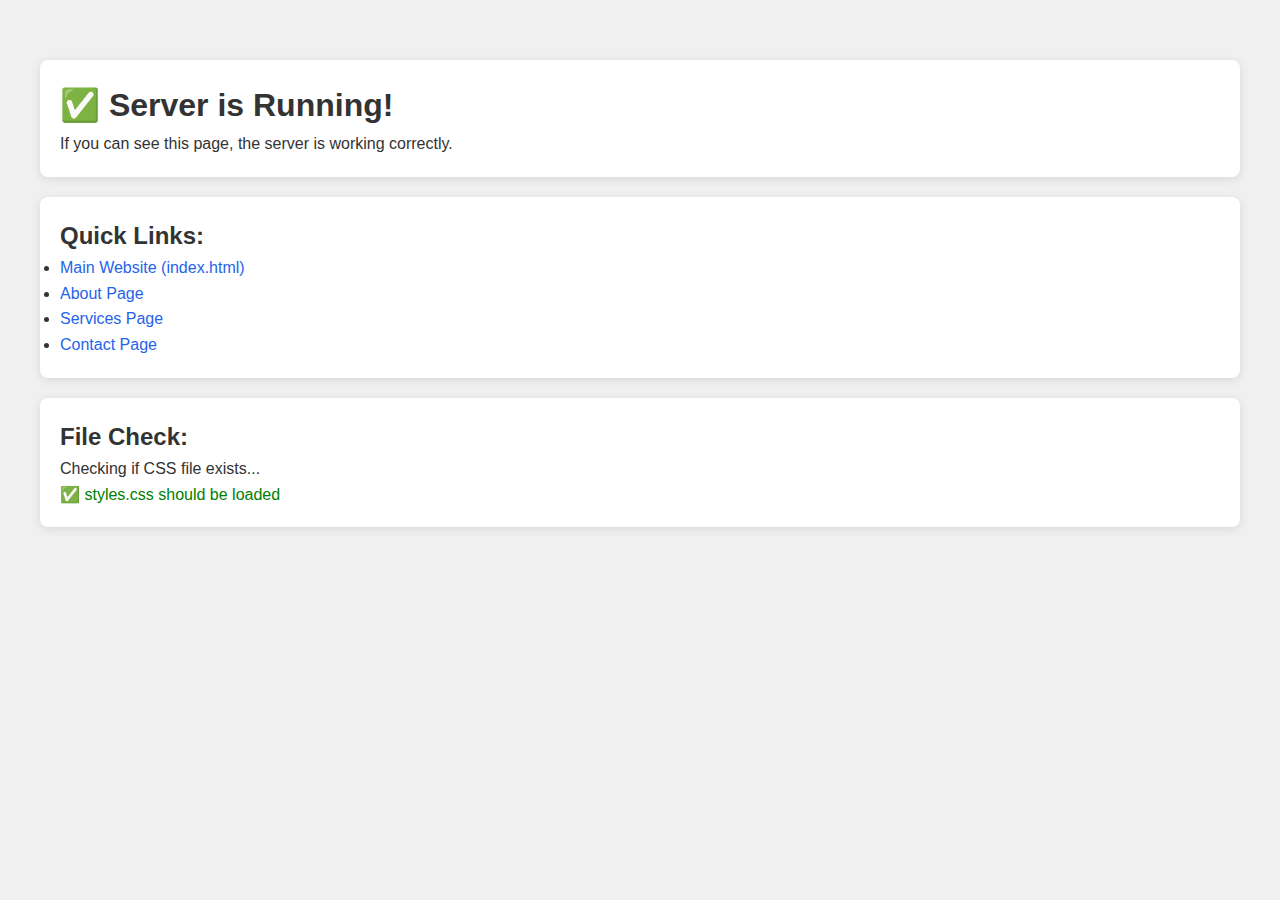
<file: test.html>
<!DOCTYPE html>
<html lang="en">
<head>
    <meta charset="UTF-8">
    <meta name="viewport" content="width=device-width, initial-scale=1.0">
    <title>Test Page</title>
    <style>
        body {
            font-family: Arial, sans-serif;
            padding: 40px;
            background: #f0f0f0;
        }
        .test-box {
            background: white;
            padding: 20px;
            margin: 20px 0;
            border-radius: 8px;
            box-shadow: 0 2px 10px rgba(0,0,0,0.1);
        }
        h1 { color: #333; }
        a { color: #2563eb; text-decoration: none; }
        a:hover { text-decoration: underline; }
    </style>
</head>
<body>
    <div class="test-box">
        <h1>✅ Server is Running!</h1>
        <p>If you can see this page, the server is working correctly.</p>
    </div>
    
    <div class="test-box">
        <h2>Quick Links:</h2>
        <ul>
            <li><a href="index.html">Main Website (index.html)</a></li>
            <li><a href="about.html">About Page</a></li>
            <li><a href="services.html">Services Page</a></li>
            <li><a href="contact.html">Contact Page</a></li>
        </ul>
    </div>
    
    <div class="test-box">
        <h2>File Check:</h2>
        <p>Checking if CSS file exists...</p>
        <link rel="stylesheet" href="styles.css">
        <p style="color: green;">✅ styles.css should be loaded</p>
    </div>
</body>
</html>
</file>
<file: styles.css>
/* Reset and Base Styles */
* {
    margin: 0;
    padding: 0;
    box-sizing: border-box;
}

body {
    font-family: 'Poppins', sans-serif;
    line-height: 1.6;
    color: #333;
    overflow-x: hidden;
}

.container {
    max-width: 1200px;
    margin: 0 auto;
    padding: 0 20px;
}

/* Loading Screen */
.loading-screen {
    position: fixed;
    top: 0;
    left: 0;
    width: 100%;
    height: 100%;
    background: linear-gradient(135deg, #667eea 0%, #764ba2 100%);
    display: flex;
    flex-direction: column;
    justify-content: center;
    align-items: center;
    z-index: 9999;
    transition: opacity 0.5s ease-out;
}

.loading-screen.fade-out {
    opacity: 0;
    pointer-events: none;
}

.loading-logo {
    margin-bottom: 30px;
}

.logo-animation {
    width: 120px;
    height: 120px;
    animation: logoPulse 2s ease-in-out infinite;
}

@keyframes logoPulse {
    0%, 100% { transform: scale(1); }
    50% { transform: scale(1.1); }
}

.loading-text {
    color: white;
    font-size: 24px;
    font-weight: 600;
    margin-bottom: 30px;
    animation: textFade 2s ease-in-out infinite;
}

@keyframes textFade {
    0%, 100% { opacity: 0.7; }
    50% { opacity: 1; }
}

.loading-bar {
    width: 300px;
    height: 4px;
    background: rgba(255, 255, 255, 0.3);
    border-radius: 2px;
    overflow: hidden;
}

.loading-progress {
    height: 100%;
    background: white;
    border-radius: 2px;
    animation: loadingProgress 3s ease-in-out infinite;
}

@keyframes loadingProgress {
    0% { width: 0%; }
    50% { width: 70%; }
    100% { width: 100%; }
}

/* Main Content */
.main-content {
    opacity: 0;
    transform: translateY(20px);
    transition: all 0.8s ease-out;
}

.main-content.show {
    opacity: 1;
    transform: translateY(0);
}

/* Navigation */
.navbar {
    position: fixed;
    top: 0;
    width: 100%;
    background: rgba(255, 255, 255, 0.95);
    backdrop-filter: blur(10px);
    z-index: 1000;
    padding: 15px 0;
    transition: all 0.3s ease;
}

.nav-container {
    max-width: 1200px;
    margin: 0 auto;
    padding: 0 20px;
    display: flex;
    justify-content: space-between;
    align-items: center;
}

.nav-logo {
    display: flex;
    align-items: center;
    gap: 15px;
}

.nav-logo .logo {
    height: 50px;
    transition: transform 0.3s ease;
}

.nav-logo .logo:hover {
    transform: scale(1.05);
}

.company-name {
    font-size: 1.2rem;
    font-weight: 600;
    color: #333;
}

.nav-menu {
    display: flex;
    list-style: none;
    gap: 30px;
}

.nav-link {
    text-decoration: none;
    color: #333;
    font-weight: 500;
    transition: color 0.3s ease;
    position: relative;
}

.nav-link::after {
    content: '';
    position: absolute;
    bottom: -5px;
    left: 0;
    width: 0;
    height: 2px;
    background: #667eea;
    transition: width 0.3s ease;
}

.nav-link:hover::after {
    width: 100%;
}

.hamburger {
    display: none;
    flex-direction: column;
    cursor: pointer;
}

.hamburger span {
    width: 25px;
    height: 3px;
    background: #333;
    margin: 3px 0;
    transition: 0.3s;
}

/* Hero Section */
.hero {
    min-height: 100vh;
    display: flex;
    align-items: center;
    background: linear-gradient(135deg, #667eea 0%, #764ba2 100%);
    color: white;
    padding: 100px 0 50px;
    position: relative;
    overflow: hidden;
}

/* Stars Background Animation */
.stars-container {
    position: absolute;
    top: 0;
    left: 0;
    width: 100%;
    height: 100%;
    overflow: hidden;
}

.stars, .stars2, .stars3 {
    position: absolute;
    top: 0;
    left: 0;
    width: 100%;
    height: 100%;
    background: transparent;
}

.stars {
    background-image: radial-gradient(2px 2px at 20px 30px, #eee, transparent),
                      radial-gradient(2px 2px at 40px 70px, rgba(255,255,255,0.8), transparent),
                      radial-gradient(1px 1px at 90px 40px, #fff, transparent),
                      radial-gradient(1px 1px at 130px 80px, rgba(255,255,255,0.6), transparent),
                      radial-gradient(2px 2px at 160px 30px, #ddd, transparent);
    background-repeat: repeat;
    background-size: 200px 100px;
    animation: moveStars 50s linear infinite;
}

.stars2 {
    background-image: radial-gradient(2px 2px at 20px 30px, rgba(255,255,255,0.8), transparent),
                      radial-gradient(2px 2px at 40px 70px, rgba(255,255,255,0.6), transparent),
                      radial-gradient(1px 1px at 90px 40px, rgba(255,255,255,0.9), transparent),
                      radial-gradient(1px 1px at 130px 80px, rgba(255,255,255,0.7), transparent),
                      radial-gradient(2px 2px at 160px 30px, rgba(255,255,255,0.8), transparent);
    background-repeat: repeat;
    background-size: 300px 150px;
    animation: moveStars 100s linear infinite;
}

.stars3 {
    background-image: radial-gradient(2px 2px at 20px 30px, rgba(255,255,255,0.6), transparent),
                      radial-gradient(2px 2px at 40px 70px, rgba(255,255,255,0.4), transparent),
                      radial-gradient(1px 1px at 90px 40px, rgba(255,255,255,0.8), transparent),
                      radial-gradient(1px 1px at 130px 80px, rgba(255,255,255,0.5), transparent),
                      radial-gradient(2px 2px at 160px 30px, rgba(255,255,255,0.7), transparent);
    background-repeat: repeat;
    background-size: 400px 200px;
    animation: moveStars 150s linear infinite;
}

@keyframes moveStars {
    from { transform: translateY(0px); }
    to { transform: translateY(-1000px); }
}

.hero-content {
    max-width: 1200px;
    margin: 0 auto;
    padding: 0 20px;
    display: grid;
    grid-template-columns: 1fr 1fr;
    gap: 50px;
    align-items: center;
    position: relative;
    z-index: 2;
}

.hero-title {
    font-size: 3.5rem;
    font-weight: 700;
    margin-bottom: 20px;
    animation: slideInLeft 1s ease-out;
}

.hero-subtitle {
    font-size: 1.5rem;
    font-weight: 300;
    margin-bottom: 15px;
    animation: slideInLeft 1s ease-out 0.2s both;
}

.hero-description {
    font-size: 1.1rem;
    margin-bottom: 30px;
    opacity: 0.9;
    animation: slideInLeft 1s ease-out 0.4s both;
}

.hero-buttons {
    display: flex;
    gap: 20px;
    animation: slideInLeft 1s ease-out 0.6s both;
}

.hero-icons {
    display: grid;
    grid-template-columns: 1fr 1fr;
    gap: 20px;
    animation: slideInRight 1s ease-out 0.3s both;
}

.service-icon-hero {
    display: flex;
    flex-direction: column;
    align-items: center;
    cursor: pointer;
    transition: all 0.3s ease;
    padding: 20px;
    border-radius: 20px;
    background: rgba(255, 255, 255, 0.1);
    backdrop-filter: blur(10px);
}

.service-icon-hero:hover {
    transform: translateY(-10px) scale(1.05);
    background: rgba(255, 255, 255, 0.2);
}

.hero-service-image {
    width: 80px;
    height: 80px;
    object-fit: cover;
    border-radius: 50%;
    margin-bottom: 10px;
    transition: transform 0.3s ease;
}

.service-icon-hero:hover .hero-service-image {
    transform: scale(1.1);
}

.icon-label {
    font-size: 0.9rem;
    font-weight: 500;
    text-align: center;
}

@keyframes slideInLeft {
    from {
        opacity: 0;
        transform: translateX(-50px);
    }
    to {
        opacity: 1;
        transform: translateX(0);
    }
}

@keyframes slideInRight {
    from {
        opacity: 0;
        transform: translateX(50px);
    }
    to {
        opacity: 1;
        transform: translateX(0);
    }
}

/* Buttons */
.btn {
    display: inline-block;
    padding: 15px 30px;
    border-radius: 16px;
    text-decoration: none;
    font-weight: 600;
    transition: all 0.3s ease;
    border: none;
    cursor: pointer;
    font-size: 1rem;
}

.btn-primary {
    background: white;
    color: #667eea;
}

.btn-primary:hover {
    background: #f8f9fa;
    transform: translateY(-2px);
    box-shadow: 0 10px 25px rgba(0, 0, 0, 0.2);
}

.btn-secondary {
    background: transparent;
    color: white;
    border: 2px solid white;
}

.btn-secondary:hover {
    background: white;
    color: #667eea;
    transform: translateY(-2px);
}

/* Services Section */
.services-section {
    padding: 100px 0;
    background: #f8f9fa;
}

.section-title {
    text-align: center;
    font-size: 2.5rem;
    font-weight: 700;
    margin-bottom: 20px;
    color: #333;
}

.section-subtitle {
    text-align: center;
    font-size: 1.2rem;
    color: #666;
    margin-bottom: 60px;
    max-width: 800px;
    margin-left: auto;
    margin-right: auto;
}

.services-grid {
    display: grid;
    grid-template-columns: repeat(auto-fit, minmax(280px, 1fr));
    gap: 30px;
    margin-top: 50px;
}

.service-card {
    background: white;
    border-radius: 20px;
    padding: 30px;
    text-align: center;
    box-shadow: 0 10px 30px rgba(0, 0, 0, 0.1);
    transition: all 0.3s ease;
    cursor: pointer;
    position: relative;
    overflow: hidden;
}

.service-card::before {
    content: '';
    position: absolute;
    top: 0;
    left: -100%;
    width: 100%;
    height: 100%;
    background: linear-gradient(90deg, transparent, rgba(255, 255, 255, 0.4), transparent);
    transition: left 0.5s;
}

.service-card:hover::before {
    left: 100%;
}

.service-card:hover {
    transform: translateY(-10px);
    box-shadow: 0 20px 40px rgba(0, 0, 0, 0.15);
}

.service-icon {
    margin-bottom: 20px;
}

.service-image {
    width: 80px;
    height: 80px;
    object-fit: cover;
    border-radius: 50%;
    transition: transform 0.3s ease;
}

.service-card:hover .service-image {
    transform: scale(1.1);
}

.service-card h3 {
    font-size: 1.5rem;
    font-weight: 600;
    margin-bottom: 15px;
    color: #333;
}

.service-card p {
    color: #666;
    margin-bottom: 20px;
}

.service-details {
    display: none;
    text-align: left;
    margin-top: 20px;
    padding-top: 20px;
    border-top: 1px solid #eee;
}

.service-details p {
    margin-bottom: 15px;
    line-height: 1.6;
}

.service-card.expanded .service-details {
    display: block;
}

/* About Section */
.about-section {
    padding: 100px 0;
    background: white;
    position: relative;
    overflow: hidden;
}

.about-content {
    position: relative;
    z-index: 2;
}

.about-text h3 {
    font-size: 1.8rem;
    font-weight: 600;
    margin: 30px 0 20px;
    color: #333;
}

.about-text p {
    margin-bottom: 20px;
    color: #666;
    line-height: 1.8;
}

.features-list {
    list-style: none;
    margin: 20px 0;
}

.features-list li {
    padding: 10px 0;
    border-bottom: 1px solid #eee;
    color: #666;
}

.features-list li:last-child {
    border-bottom: none;
}

.about-background-logo {
    position: absolute;
    top: 50%;
    left: 50%;
    transform: translate(-50%, -50%);
    z-index: 1;
    opacity: 0.1;
}

.about-logo-bg {
    width: 400px;
    height: 400px;
    object-fit: contain;
    animation: rotate 30s linear infinite;
}

@keyframes rotate {
    from { transform: rotate(0deg); }
    to { transform: rotate(360deg); }
}

/* Stats Section */
.stats-section {
    padding: 80px 0;
    background: linear-gradient(135deg, #667eea 0%, #764ba2 100%);
    color: white;
}

.stats-grid {
    display: grid;
    grid-template-columns: repeat(auto-fit, minmax(250px, 1fr));
    gap: 40px;
}

.stat-box {
    text-align: center;
    padding: 30px;
    background: rgba(255, 255, 255, 0.1);
    border-radius: 20px;
    backdrop-filter: blur(10px);
    transition: transform 0.3s ease;
}

.stat-box:hover {
    transform: translateY(-10px);
}

.stat-icon {
    font-size: 3rem;
    margin-bottom: 20px;
    color: rgba(255, 255, 255, 0.8);
}

.stat-number {
    font-size: 3rem;
    font-weight: 700;
    margin-bottom: 10px;
    transition: all 0.3s ease;
}

.stat-label {
    font-size: 1.1rem;
    opacity: 0.9;
}

/* Why Choose Us Section */
.why-choose-section {
    padding: 100px 0;
    background: #f8f9fa;
}

.features-grid {
    display: grid;
    grid-template-columns: repeat(auto-fit, minmax(280px, 1fr));
    gap: 30px;
    margin-top: 50px;
}

.feature-card {
    background: white;
    padding: 40px 30px;
    border-radius: 20px;
    text-align: center;
    box-shadow: 0 10px 30px rgba(0, 0, 0, 0.1);
    transition: all 0.3s ease;
    position: relative;
    overflow: hidden;
}

.feature-card::before {
    content: '';
    position: absolute;
    top: 0;
    left: -100%;
    width: 100%;
    height: 100%;
    background: linear-gradient(90deg, transparent, rgba(102, 126, 234, 0.1), transparent);
    transition: left 0.5s;
}

.feature-card:hover::before {
    left: 100%;
}

.feature-card:hover {
    transform: translateY(-10px);
    box-shadow: 0 20px 40px rgba(0, 0, 0, 0.15);
}

.feature-icon {
    width: 80px;
    height: 80px;
    background: linear-gradient(135deg, #667eea 0%, #764ba2 100%);
    border-radius: 50%;
    display: flex;
    align-items: center;
    justify-content: center;
    margin: 0 auto 20px;
    font-size: 2rem;
    color: white;
    transition: transform 0.3s ease;
}

.feature-card:hover .feature-icon {
    transform: scale(1.1);
}

.feature-card h3 {
    font-size: 1.5rem;
    font-weight: 600;
    margin-bottom: 15px;
    color: #333;
}

.feature-card p {
    color: #666;
    margin-bottom: 25px;
    line-height: 1.6;
}

.feature-button {
    display: inline-block;
    padding: 10px 20px;
    background: linear-gradient(135deg, #667eea 0%, #764ba2 100%);
    color: white;
    border-radius: 16px;
    font-size: 0.9rem;
    font-weight: 500;
    transition: all 0.3s ease;
}

.feature-button:hover {
    transform: translateY(-2px);
    box-shadow: 0 5px 15px rgba(102, 126, 234, 0.3);
}



/* Contact Section */
.contact-section {
    padding: 100px 0;
    background: white;
}

.contact-content {
    display: flex;
    justify-content: center;
}

.contact-buttons {
    display: grid;
    grid-template-columns: repeat(auto-fit, minmax(280px, 1fr));
    gap: 30px;
    max-width: 800px;
    width: 100%;
}

.contact-button {
    display: flex;
    align-items: center;
    gap: 20px;
    padding: 30px;
    background: white;
    border-radius: 20px;
    box-shadow: 0 10px 30px rgba(0, 0, 0, 0.1);
    transition: all 0.3s ease;
    cursor: pointer;
    border: 2px solid transparent;
}

.contact-button:hover {
    transform: translateY(-10px);
    box-shadow: 0 20px 40px rgba(0, 0, 0, 0.15);
    border-color: #667eea;
}

.contact-icon {
    width: 60px;
    height: 60px;
    background: linear-gradient(135deg, #667eea 0%, #764ba2 100%);
    border-radius: 50%;
    display: flex;
    align-items: center;
    justify-content: center;
    font-size: 1.5rem;
    color: white;
    transition: transform 0.3s ease;
}

.contact-button:hover .contact-icon {
    transform: scale(1.1);
}

.contact-info h3 {
    font-size: 1.2rem;
    font-weight: 600;
    margin-bottom: 5px;
    color: #333;
}

.contact-info p {
    color: #666;
    font-size: 1rem;
}

/* Footer */
.footer {
    background: #333;
    color: white;
    padding: 50px 0 20px;
}

.footer-content {
    display: flex;
    justify-content: space-between;
    align-items: center;
    margin-bottom: 30px;
}

.footer-logo {
    display: flex;
    align-items: center;
    gap: 15px;
}

.footer-logo-img {
    width: 50px;
    height: 50px;
}

.footer-links {
    display: flex;
    gap: 30px;
}

.footer-links a {
    color: white;
    text-decoration: none;
    transition: color 0.3s ease;
}

.footer-links a:hover {
    color: #667eea;
}

.footer-bottom {
    text-align: center;
    padding-top: 20px;
    border-top: 1px solid #555;
    color: #ccc;
}

/* Responsive Design */
@media (max-width: 768px) {
    .hamburger {
        display: flex;
    }
    
    .nav-menu {
        position: fixed;
        left: -100%;
        top: 70px;
        flex-direction: column;
        background-color: white;
        width: 100%;
        text-align: center;
        transition: 0.3s;
        box-shadow: 0 10px 27px rgba(0, 0, 0, 0.05);
        padding: 20px 0;
    }
    
    .nav-menu.active {
        left: 0;
    }
    
    .company-name {
        display: none;
    }
    
    .hero-content {
        grid-template-columns: 1fr;
        text-align: center;
    }
    
    .hero-title {
        font-size: 2.5rem;
    }
    
    .hero-buttons {
        justify-content: center;
        flex-wrap: wrap;
    }
    
    .hero-icons {
        grid-template-columns: 1fr 1fr;
        gap: 15px;
    }
    
    .services-grid {
        grid-template-columns: 1fr;
    }
    
    .about-content {
        grid-template-columns: 1fr;
    }
    
    .stats-grid {
        grid-template-columns: 1fr;
    }
    
    .features-grid {
        grid-template-columns: 1fr;
    }
    
    .contact-buttons {
        grid-template-columns: 1fr;
    }
    
    .footer-content {
        flex-direction: column;
        gap: 20px;
        text-align: center;
    }
    
    .footer-links {
        justify-content: center;
    }
}

/* Smooth Scrolling */
html {
    scroll-behavior: smooth;
}

/* Animation Classes */
.fade-in {
    opacity: 0;
    transform: translateY(30px);
    transition: all 0.6s ease;
}

.fade-in.visible {
    opacity: 1;
    transform: translateY(0);
}

/* Service Card Hover Effects */
.service-card {
    position: relative;
    overflow: hidden;
}

.service-card::after {
    content: '';
    position: absolute;
    top: 0;
    left: 0;
    width: 100%;
    height: 100%;
    background: linear-gradient(135deg, #667eea 0%, #764ba2 100%);
    opacity: 0;
    transition: opacity 0.3s ease;
    z-index: -1;
}

.service-card:hover::after {
    opacity: 0.05;
}
</file>
